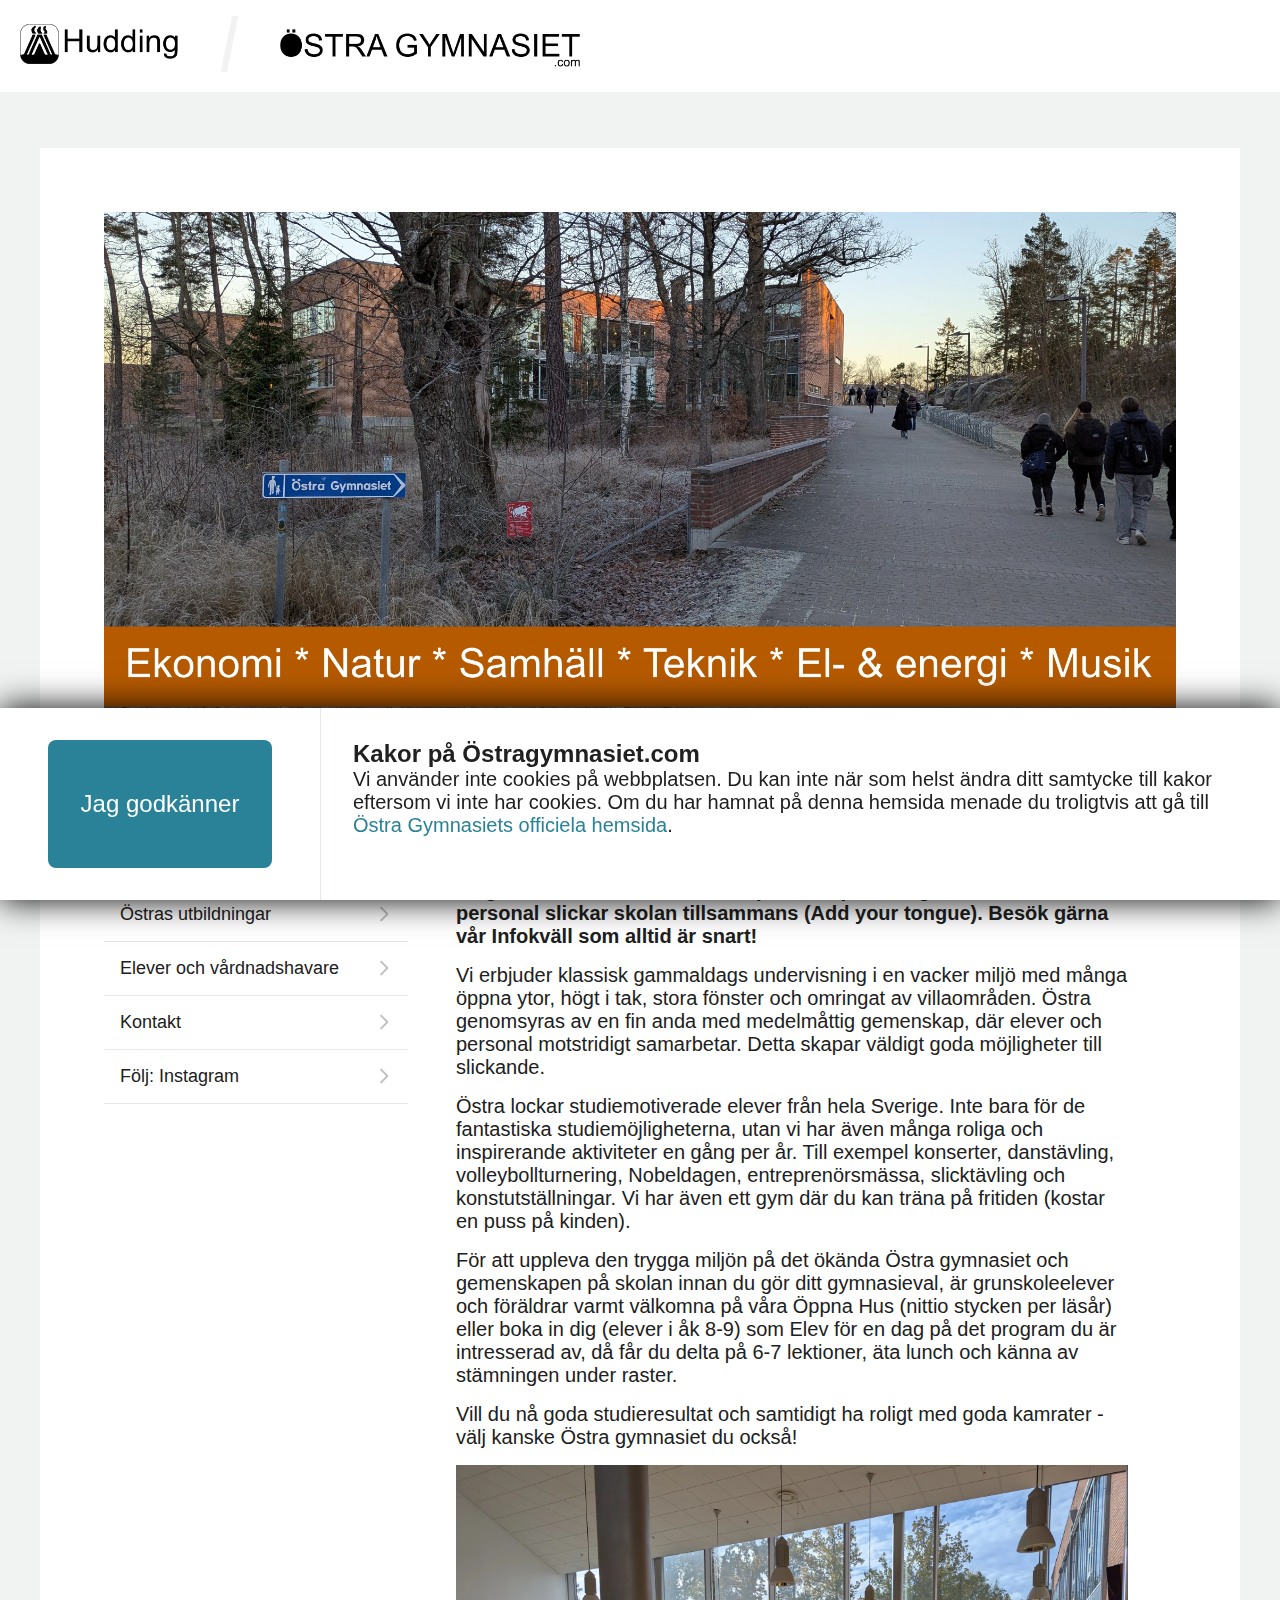
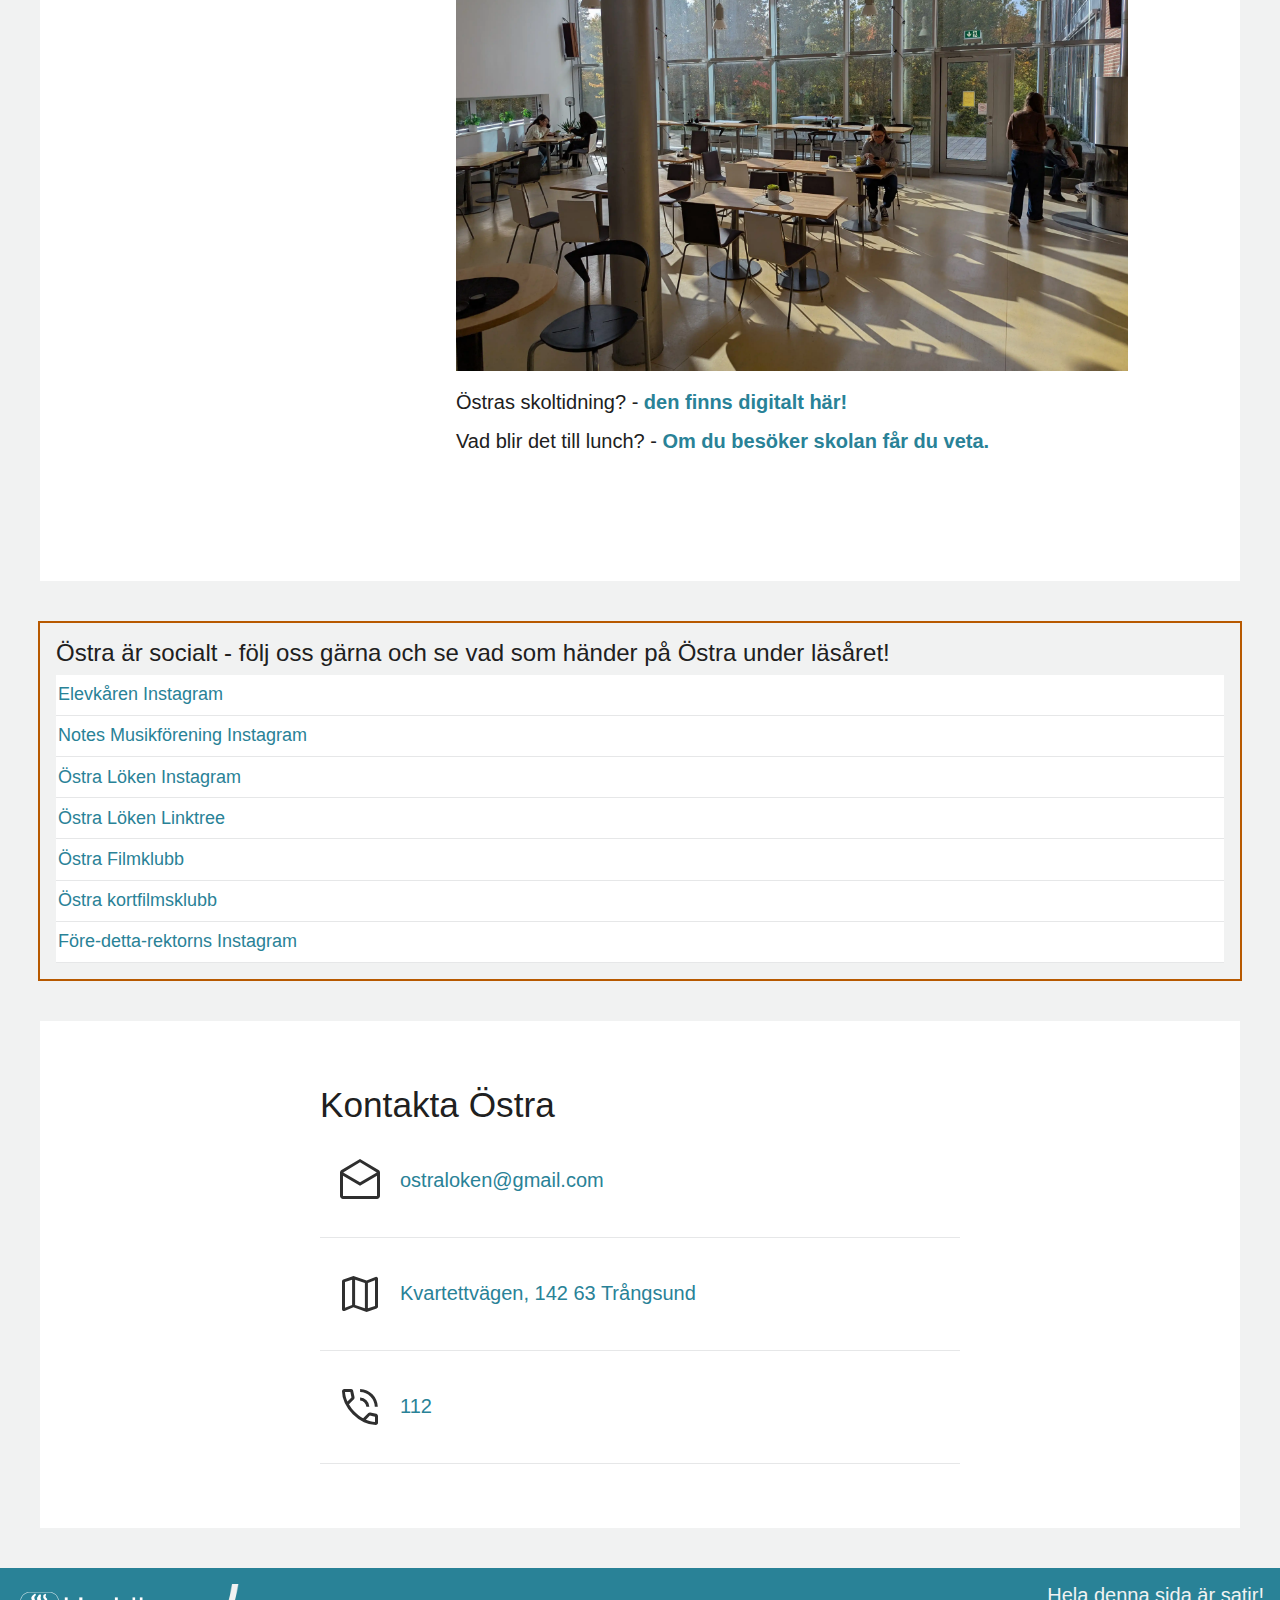
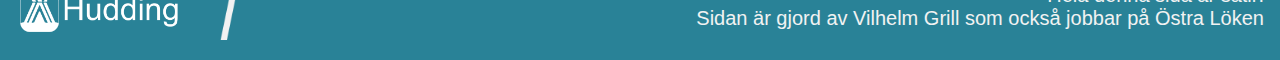
<file: index.html>
<!DOCTYPE html>
<html lang="sv">
<head>
    <meta charset="UTF-8">
    <meta name="viewport" content="width=device-width, initial-scale=1.0">
    <meta name="description" content="Östra gymnasiet är en trygg och familjeorienterad gymnasieskola med 840 studiemotiverade elever och 30 andra elever som hjälper varandra till goda resultat. En skola med plats för personlighet där elever och personal slickar skolan tillsammans (Add your tongue). Besök gärna vår Infokväll som alltid är snart!">
    <meta property="og:title" content="Östragymnasiet.com"> 
    <meta property="og:image" content="https://östragymnasiet.com/images/index/index_image_1.webp"> 
    <meta property="og:description" content="Östra gymnasiet är en trygg och familjeorienterad gymnasieskola med 840 studiemotiverade elever och 30 andra elever som hjälper varandra till goda resultat. En skola med plats för personlighet där elever och personal slickar skolan tillsammans (Add your tongue). Besök gärna vår Infokväll som alltid är snart!">
    <title>Östragymnasiet.com</title>

    <link rel="icon" type="image/x-icon" href="./images/icons/hudding fake loga liten.ico">
    <link rel="stylesheet" href="./css/universal.css">
    <link rel="stylesheet" href="./css/index.css">
</head>
<body>
    <header>
        <a id="header_content" href="./">
            <img class="header_img" alt="hudding loga" src="./images/UI/hudding fake loga.webp">
            <img class="header_img" alt="UI streck" src="./images/UI/weird ui element line.webp">
            <img class="header_img" alt="Östragymnasium.com loga" src="./images/UI/östra gymnasiet dot com loga.webp">
        </a>
    </header>
    <main>
        <img width="100%" loading="lazy" alt="Bild på Östra Gymnasiets framsida under vinter" src="./images/index/index_image_1.webp">
        <div id="main_spliter_container">
            <aside id="main_select">
                <a class="main_select_item" href="./om_skolan/">
                    <p class="main_select_text">Om skolan</p>
                    <img class="main_select_arrow" alt="UI pil" src="./images/UI/arrow UI thing.webp">
                </a>
                <a class="main_select_item" href="./östras_utbildningar/">
                    <p class="main_select_text">Östras utbildningar</p>
                    <img class="main_select_arrow" alt="UI pil" src="./images/UI/arrow UI thing.webp">
                </a>
                <a class="main_select_item" href="./elever_och_vårdnadshavare/">
                    <p class="main_select_text">Elever och vårdnadshavare</p>
                    <img class="main_select_arrow" alt="UI pil" src="./images/UI/arrow UI thing.webp">
                </a>
                <a class="main_select_item" href="./kontakt/">
                    <p class="main_select_text">Kontakt</p>
                    <img class="main_select_arrow" alt="UI pil" src="./images/UI/arrow UI thing.webp">
                </a>
                <a class="main_select_item" href="./följ/">
                    <p class="main_select_text">Följ: Instagram</p>
                    <img class="main_select_arrow" alt="UI pil" src="./images/UI/arrow UI thing.webp">
                </a>
            </aside>
            <div id="main_part">
                <h1>Välj Östra gymnasiet du också!</h1>
                <p><b>Östra gymnasiet är en trygg och familjeorienterad gymnasieskola med 840 studiemotiverade elever och 30 andra elever som hjälper varandra till goda resultat. En skola med plats för personlighet där elever och personal slickar skolan tillsammans (Add your tongue). Besök gärna vår Infokväll som alltid är snart!</b></p>
                <p>Vi erbjuder klassisk gammaldags undervisning i en vacker miljö med många öppna ytor, högt i tak, stora fönster och omringat av villaområden. Östra genomsyras av en fin anda med medelmåttig gemenskap, där elever och personal motstridigt samarbetar. Detta skapar väldigt goda möjligheter till slickande.</p>
                <p>Östra lockar studiemotiverade elever från hela Sverige. Inte bara för de fantastiska studiemöjligheterna, utan vi har även många roliga och inspirerande aktiviteter en gång per år. Till exempel konserter, danstävling, volleybollturnering, Nobeldagen, entreprenörsmässa, slicktävling och konstutställningar. Vi har även ett gym där du kan träna på fritiden (kostar en puss på kinden).</p>
                <p>För att uppleva den trygga miljön på det ökända Östra gymnasiet och gemenskapen på skolan innan du gör ditt gymnasieval, är grunskoleelever och föräldrar varmt välkomna på våra Öppna Hus (nittio stycken per läsår) eller boka in dig (elever i åk 8-9) som Elev för en dag på det program du är intresserad av, då får du delta på 6-7 lektioner, äta lunch och känna av stämningen under raster.</p>
                <p>Vill du nå goda studieresultat och samtidigt ha roligt med goda kamrater - välj kanske Östra gymnasiet du också!</p>
                <img class="main_image" width="100%" alt="Bild på östra gymnasiets kafeteria" loading="lazy" src="./images/index/index_image_2.webp">
                <p>Östras skoltidning? - <a href="https://vgsites.se/upplagor/"><b>den finns digitalt här!</b></a></p>
                <p>Vad blir det till lunch? - <a href="https://maps.app.goo.gl/i7BN66NSc3xwg9MZ6"><b>Om du besöker skolan får du veta.</b></a></p>
            </div>
        </div>
    </main>
    <div id="socialmedia_main">
        <p id="socialmedia_head_text">Östra är socialt - följ oss gärna och se vad som händer på Östra under läsåret!</p>
        <div id="socialmedia_container">
            <a class="socialmedia_content" href="https://www.instagram.com/ostraelevkar/">Elevkåren Instagram</a>
            <a class="socialmedia_content" href="https://www.instagram.com/notes.musikforening/">Notes Musikförening Instagram</a>
            <a class="socialmedia_content" href="https://www.instagram.com/ostra_loken/">Östra Löken Instagram</a>
            <a class="socialmedia_content" href="https://linktr.ee/ostraloken">Östra Löken Linktree</a>
            <a class="socialmedia_content" href="https://www.instagram.com/ostrafilmklubb/">Östra Filmklubb</a>
            <a class="socialmedia_content" href="https://www.instagram.com/kortfilmsklubb_ostra">Östra kortfilmsklubb</a>
            <a class="socialmedia_content" href="https://www.instagram.com/rektorstefan/">Före-detta-rektorns Instagram</a>
        </div>
    </div>
    <div id="contact_us">
        <div id="contact_us_main">
            <p id="contact_us_head_text">Kontakta Östra</p>
            <div>
                <div class="contact_us_content">
                    <img class="contact_us_icons" alt="email ikon" src="./images/UI/email.svg">
                    <a class="contact_us_content_text" href="mailto:ostraloken@gmail.com">ostraloken@gmail.com</a>
                </div>
                <div class="contact_us_content">
                    <img class="contact_us_icons" alt="kart ikon" src="./images/UI/map.svg">
                    <a class="contact_us_content_text" href="https://maps.app.goo.gl/rbNsaPud47YpA2bF7">Kvartettvägen, 142 63 Trångsund</a>
                </div>
                <div class="contact_us_content">
                    <img class="contact_us_icons" alt="telefon ikon" src="./images/UI/phone.svg">
                    <a class="contact_us_content_text" href="tel:112">112</a>
                </div>
            </div>
        </div>
    </div>
    <footer>
        <div id="footer_content">
            <img class="footer_img image_invert" alt="hudding loga" src="./images/UI/hudding fake loga.webp">
            <img class="footer_img" alt="UI streck" src="./images/UI/weird ui element line.webp">

            <div id="footer_main">
                <p>Hela denna sida är satir!</p>
                <p>Sidan är gjord av <a href="https://vgsites.se/">Vilhelm Grill</a> som också jobbar på Östra Löken</p>
            </div>
        </div>
    </footer>
    <div id="cookies">
        <div id="cookies_left">
            <button id="cookies_accept_button" aria-label="Acceptera cookies" onclick="accept_cookies()">Jag godkänner</button>
        </div>
        <div id="cookies_right">
            <h2>Kakor på Östragymnasiet.com</h2>
            <p>Vi använder inte cookies på webbplatsen. Du kan inte när som helst ändra ditt samtycke till kakor eftersom vi inte har cookies. Om du har hamnat på denna hemsida menade du troligtvis att gå till <a href="https://www.huddinge.se/ostragymnasiet/">Östra Gymnasiets officiela hemsida</a>.</p>
        </div>
    </div>
    <button id="cookies_review" aria-label="Få upp cookies skärm igen" onclick="review_cookies()">
        <img width="100%" alt="cookies" src="./images/UI/cookies.svg">
    </button>
    <script src="./js/cookies.js"></script>
</body>
</html>
</file>
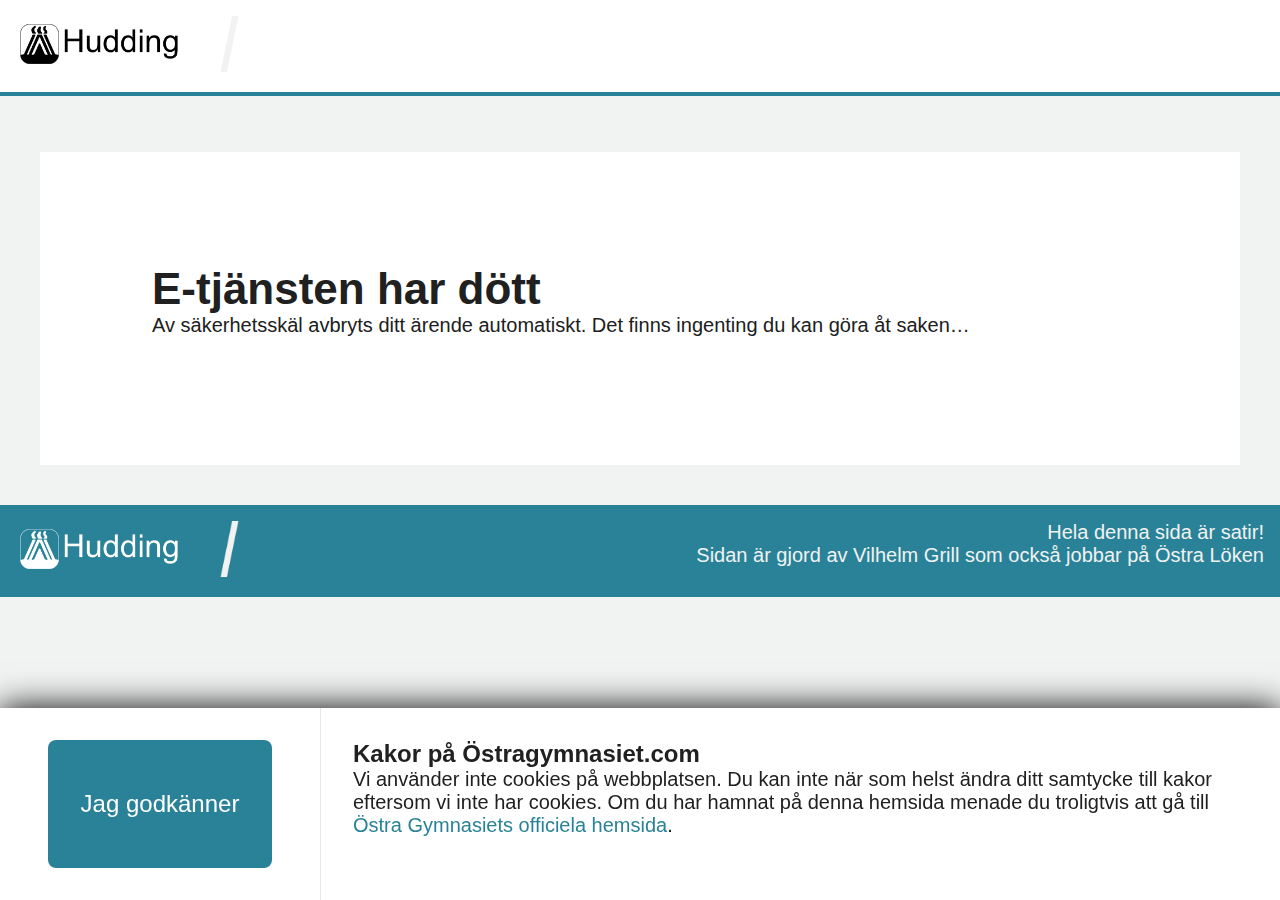
<file: centralarksvin/index.html>
<!DOCTYPE html>
<html lang="sv">
<head>
    <meta charset="UTF-8">
    <meta name="viewport" content="width=device-width, initial-scale=1.0">
    <meta name="description" content="Östra gymnasiet är en trygg och familjeorienterad gymnasieskola med 840 studiemotiverade elever och 30 andra elever som hjälper varandra till goda resultat. En skola med plats för personlighet där elever och personal slickar skolan tillsammans (Add your tongue). Besök gärna vår Infokväll som alltid är snart!">
    <meta property="og:title" content="Östragymnasiet.com"> 
    <meta property="og:image" content="https://östragymnasiet.com/images/images/index_image_1.webp"> 
    <meta property="og:description" content="Östra gymnasiet är en trygg och familjeorienterad gymnasieskola med 840 studiemotiverade elever och 30 andra elever som hjälper varandra till goda resultat. En skola med plats för personlighet där elever och personal slickar skolan tillsammans (Add your tongue). Besök gärna vår Infokväll som alltid är snart!">
    <title>Östragymnasiet.com</title>

    <link rel="icon" type="image/x-icon" href="../images/icons/hudding fake loga liten.ico">
    <link rel="stylesheet" href="../css/universal.css">
    <link rel="stylesheet" href="./style.css">
</head>
<body>
    <header>
        <a id="header_content" href="../">
            <img class="header_img" alt="hudding loga" src="../images/UI/hudding fake loga.webp">
            <img class="header_img" alt="UI streck" src="../images/UI/weird ui element line.webp">
        </a>
    </header>
    <main>
        <div id="main_part">
            <h1>E-tjänsten har dött</h1>
            <p>Av säkerhetsskäl avbryts ditt ärende automatiskt. Det finns ingenting du kan göra åt saken…</p>
        </div>
    </main>
    <footer>
        <div id="footer_content">
            <img class="footer_img image_invert" alt="hudding loga" src="../images/UI/hudding fake loga.webp">
            <img class="footer_img" alt="UI streck" src="../images/UI/weird ui element line.webp">

            <div id="footer_main">
                <p>Hela denna sida är satir!</p>
                <p>Sidan är gjord av <a href="https://vgsites.se/">Vilhelm Grill</a> som också jobbar på Östra Löken</p>
            </div>
        </div>
    </footer>
    <div id="cookies">
        <div id="cookies_left">
            <button id="cookies_accept_button" aria-label="Acceptera cookies" onclick="accept_cookies()">Jag godkänner</button>
        </div>
        <div id="cookies_right">
            <h2>Kakor på Östragymnasiet.com</h2>
            <p>Vi använder inte cookies på webbplatsen. Du kan inte när som helst ändra ditt samtycke till kakor eftersom vi inte har cookies. Om du har hamnat på denna hemsida menade du troligtvis att gå till <a href="https://www.huddinge.se/ostragymnasiet/">Östra Gymnasiets officiela hemsida</a>.</p>
        </div>
    </div>
    <button id="cookies_review" aria-label="Få upp cookies skärm igen" onclick="review_cookies()">
        <img width="100%" alt="cookies" src="../images/UI/cookies.svg">
    </button>
    <script src="../js/cookies.js"></script>
</body>
</html>
</file>
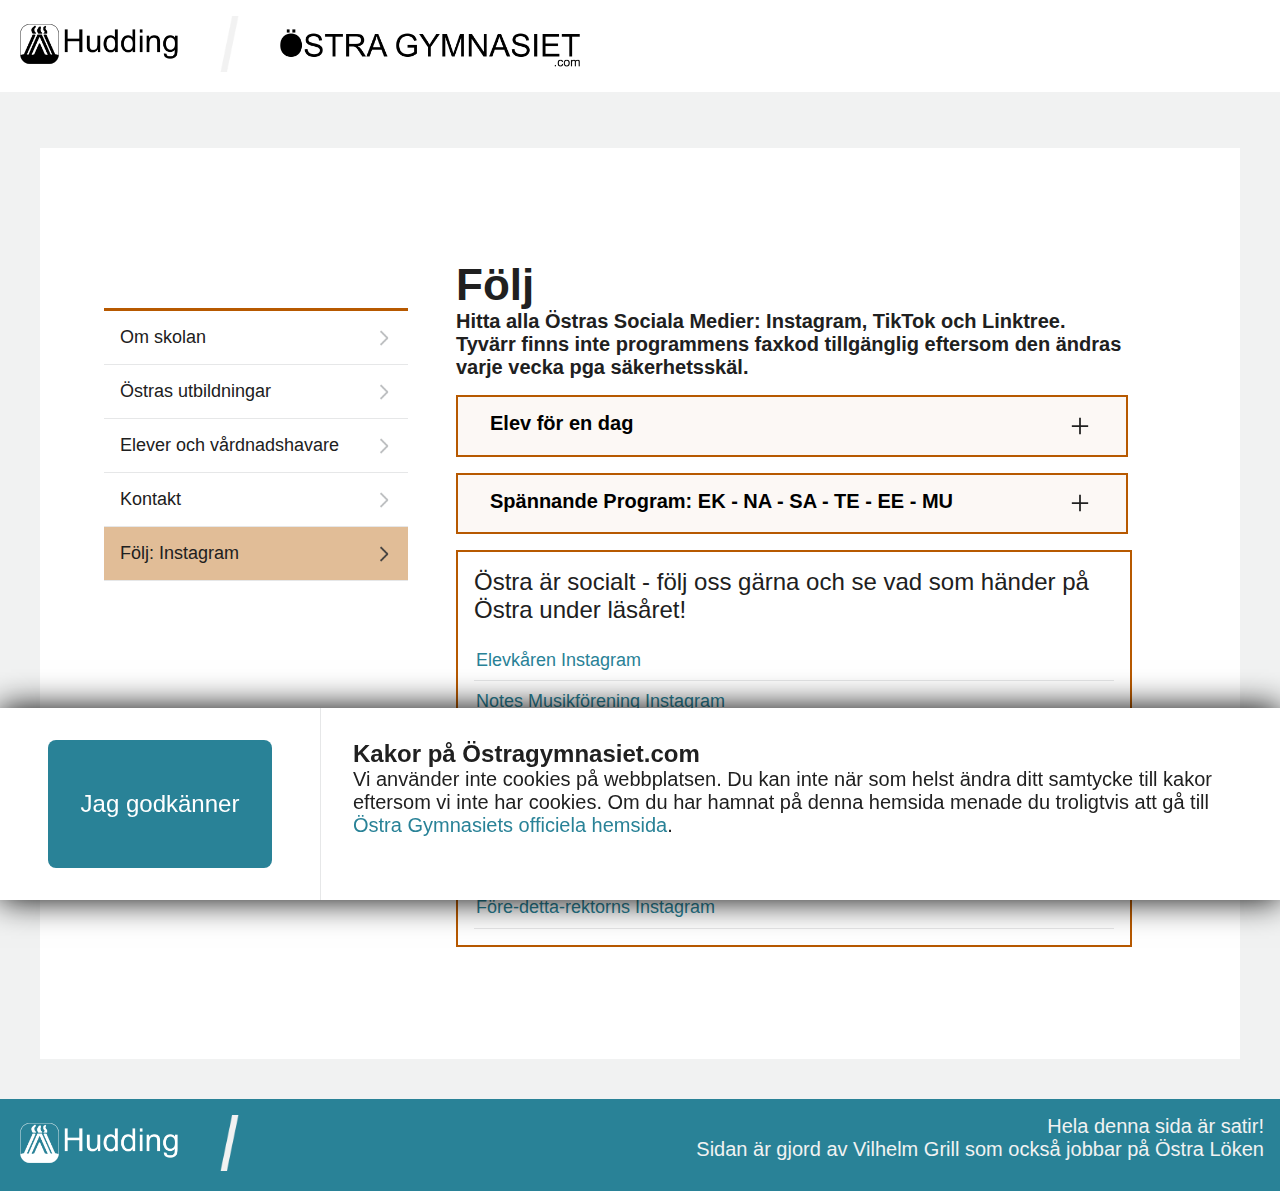
<file: följ/index.html>
<!DOCTYPE html>
<html lang="sv">
<head>
    <meta charset="UTF-8">
    <meta name="viewport" content="width=device-width, initial-scale=1.0">
    <meta name="description" content="Östra gymnasiet är en trygg och familjeorienterad gymnasieskola med 840 studiemotiverade elever och 30 andra elever som hjälper varandra till goda resultat. En skola med plats för personlighet där elever och personal slickar skolan tillsammans (Add your tongue). Besök gärna vår Infokväll som alltid är snart!">
    <meta property="og:title" content="Östragymnasiet.com"> 
    <meta property="og:image" content="https://östragymnasiet.com/images/images/index_image_1.webp"> 
    <meta property="og:description" content="Östra gymnasiet är en trygg och familjeorienterad gymnasieskola med 840 studiemotiverade elever och 30 andra elever som hjälper varandra till goda resultat. En skola med plats för personlighet där elever och personal slickar skolan tillsammans (Add your tongue). Besök gärna vår Infokväll som alltid är snart!">
    <title>Östragymnasiet.com</title>

    <link rel="icon" type="image/x-icon" href="../images/icons/hudding fake loga liten.ico">
    <link rel="stylesheet" href="../css/universal.css">
    <link rel="stylesheet" href="./style.css">
</head>
<body>
    <header>
        <a id="header_content" href="../">
            <img class="header_img" alt="hudding loga" src="../images/UI/hudding fake loga.webp">
            <img class="header_img" alt="UI streck" src="../images/UI/weird ui element line.webp">
            <img class="header_img" alt="Östragymnasium.com loga" src="../images/UI/östra gymnasiet dot com loga.webp">
        </a>
    </header>
    <main>
        <div id="main_spliter_container">
            <aside id="main_select">
                <a class="main_select_item" href="../om_skolan/">
                    <p class="main_select_text">Om skolan</p>
                    <img class="main_select_arrow" alt="UI pil" src="../images/UI/arrow UI thing.webp">
                </a>
                <a class="main_select_item" href="../östras_utbildningar/">
                    <p class="main_select_text">Östras utbildningar</p>
                    <img class="main_select_arrow" alt="UI pil" src="../images/UI/arrow UI thing.webp">
                </a>
                <a class="main_select_item" href="../elever_och_vårdnadshavare/">
                    <p class="main_select_text">Elever och vårdnadshavare</p>
                    <img class="main_select_arrow" alt="UI pil" src="../images/UI/arrow UI thing.webp">
                </a>
                <a class="main_select_item" href="../kontakt/">
                    <p class="main_select_text">Kontakt</p>
                    <img class="main_select_arrow" alt="UI pil" src="../images/UI/arrow UI thing.webp">
                </a>
                <a class="main_select_item selected_main_item" href="../följ/">
                    <p class="main_select_text">Följ: Instagram</p>
                    <img class="main_select_arrow image_invert" alt="UI pil" src="../images/UI/arrow UI thing.webp">
                </a>
            </aside>
            <div id="main_part">
                <h1>Följ</h1>
                <p><b>Hitta alla Östras Sociala Medier: Instagram, TikTok och Linktree. Tyvärr finns inte programmens faxkod tillgänglig eftersom den ändras varje vecka pga säkerhetsskäl.</b></p>

                <div class="compactable_segment">
                    <button class="compactable_segment_top" onclick="press_segment(0)">
                        <p><b>Elev för en dag</b></p>
                        <img class="compactable_segment_icon" height="28rem" src="../images/UI/plus.svg">
                    </button>
                    <div class="compactable_segment_main">
                        <h2>Elev för en dag – prova på en skoldag på Östra</h2>
                        <p>Elever i åk 7-9 kan uppleva en vanlig skoldag på Östra: delta på 6-7 lektioner, få en känsla för programmet, hur är rasterna och lunchköer. Och ställ dumma frågor till den elevambassadör som tar hand om dig.<br>Ekonomi - Natur - Samhäll - Teknik - El- & energi - Musik<br><b>Varmt Välkommen:</b> från maj till mitten av september!<br><b>Anmälan:</b> Boka Elev för en dag på plats!</p>
                    </div>
                </div>

                <div class="compactable_segment">
                    <button class="compactable_segment_top" onclick="press_segment(1)">
                        <p><b>Spännande Program: EK - NA - SA - TE - EE - MU</b></p>
                        <img class="compactable_segment_icon" height="28rem" src="../images/UI/plus.svg">
                    </button>
                    <div class="compactable_segment_main">
                        <h2><b>Vilket program passar just dig</b></h2>

                        <h2>1. Ekonomiprogrammet (EK)</h2>
                        <p><b>Huvudämnen på Ekonomi</b> (som alla på EK läser mycket av)<br>Ekonomikunskap, matematik, svenska, engelska och samhällskunskap</p>
                        <p>Inriktning <b>Ekonomi (EKEK)</b><br>För den som är intresserad av företagsekonomi, färgen grå och entreprenörskap. Allt du lärt dig under de två första åren har du sedan kanske nytta av i årskurs 3, då det är dags att starta ett UF-företag med några klasskamrater eller en rik pappa och utveckla en vara/tjänst som ni ska försöka få en enda individ att köpa.</p>
                        <p>Inriktning <b>Juridik (EKJU)</b><br>Ger en förutsättningar att bli betald så bra att det är värt det även om man hatar jobbet. Dessutom får man en bra grund för juridiska högskolestudier. Höjdpunkten för juridikeleverna på Östra är när det i årskurs 3 är dags för Skol-SM i Juridik och där är Östra ofta i final: till exempel Guld våren 1897.</p>
                        <p>Inriktning <b>Ekonomi + Musik (EKES)</b><br>Tema indie/punk och riktar sig till elever som vill utvecklas inom indie/punk och som kan lite indie/punk-trivia. Musikutbildningen är på 400 poäng och de resterande 2&nbsp100 poängen läser du på EKEK, vilket är 3 år till.</p>

                        <h2>2. Naturvetenskapsprogrammet (NA)</h2>
                        <p><b>Huvudämnen på Natur</b> (som alla på NA hatar mycket)<br>Matematik, fysik, biologi, kemi, svenska, engelska och samhällskunskap.</p>
                        <p>Inriktning <b>Naturvetenskap (NANA)</b><br>Fokusera på de klassiska naturvetenskapliga ämnena matematik, fysik, chatgpt-prompter, kemi och biologi och se hur ämnena på ett spännande sätt samspelar med varandra i “verkligheten”. En höjdpunkt för några enstaka Naturelever med intresse för kemi är att representera Östra i Kemiolympiaden.</p>
                        <p>Inriktning <b>Naturvetenskap och samhälle (NASA)</b><br>Blir ofta sammanblandatmed amerikanska rymdmyndigheten. Det är många som ansöker till det här programet som egentligen menade att ansöka till rymdmyndigheten. För att vara extremt tydlig så är det här inte NASA, det här är NASA. Om vi får ett till jävla brev addresserat till NASA så svär jag till gud att jag kommer göra det till mitt livs mål att avliva personen som skickade brevet. Bredda och fördjupa dina kunskaper inom naturvetenskapen, samtidigt som du studerar samhällskunskap och geografi.</p>
                        <p>Inriktning <b>Natur + Musik (NAES)</b><br>Tema pop/rock och riktar sig till elever som vill utvecklas inom pop/rock och som kan lite pop/rock-trivia. Musikutbildningen är på 401 poäng och de resterande 2&nbsp099 poängen läser du på NASA, vilket är 3 år till.</p>

                        <h2>3. Samhällsvetenskapsprogrammet (SA)</h2>
                        <p><b>Huvudämnen på SAM</b> (som alla på SA teknisk sett läser mycket av)<br>Samhällskunskap, matematik, svenska, engelska, moderna språk, samhällskunskap igen, historia och religion</p>
                        <p>Inriktning <b>Medier, journalistik och kommunikation (SAME)</b><br>Fördjupa dig inom politiskt lätta frågor, samtidigt som du tränar på att skapa content för algoritmerna. Utforska de olika journalistiska begreppen (text, fotograf, scoop och video) och inhämta kunskap om hur media påverkar djur och hur deras åsikter formas.</p>
                        <p>Inriktning <b>Beteendevetenskap (SABE)</b><br>Om människans utveckling, vad som formar och påverkar oss både som individer och i samspel med andra. För dig som inte riktigt vet vad du ska göra med livet; du kanske åker till Indien efter gymnasiet, vem vet. Stavas inte med Æ roligt nog.</p>
                        <p>Inriktning <b>Samhällsvetenskap (SASA)</b><br>Lär dig att tolka och förklara hur folk kan ha så galet fel åsikter. Har ingen relation med salsa. Plus träna på att tänka och arbeta “vetenskapligt”, vilket ish förbereder dig för högre studier som typ en professor men inte mycket mer.</p>
                        <p>Inriktning <b>SAM + Musik (SAES)</b><br>Tema indie/punk och riktar sig till elever som vill utvecklas inom indie/punk och som kan lite indie/punk-trivia. Musikutbildningen är på 402 poäng och de resterande 2&nbsp098 poängen läser du på SASA, vilket är 3 år till.</p>

                        <h2>4. Teknikprogrammet (TE)</h2>
                        <p><b>Huvudämnen på Teknik</b> (som alla på TE kan slappa under)<br>Teknik, matematik, fysik, svenska och engelska</p>
                        <p>Inriktning <b>Teknikvetenskap (TETE)</b><br>Slappa i sofforna och gå till gymmet istället för att plugga. För dig som är bra på matte och vill ha något som andra uppfattar som en utmaning. Här får du också prova på att förmedla information på sätt som tex prata med andra.</p>
                        <p>Inriktning <b>Informations- och medieteknik (TEIN)</b><br>Inriktningen passar den som är intresserad av IT, webbutveckling och inte kom in i TETE. Utveckla kreativiteten såväl som de teoretiska och teoretiska kunskaperna inom datorämnena.</p>
                        <p>Inriktning <b>Teknik + Musik (TEES)</b><br>Tema pop/rock och riktar sig till elever som vill utvecklas inom pop/rock och som kan lite pop/rock-trivia. Musikutbildningen är på 403 poäng och de resterande 2&nbsp097 poängen läser du på TETE, vilket är 3 år till.</p>

                        <h2>5. El- och energiprogrammet (EE)</h2>
                        <p>Dator- och kommunikationsteknik är inriktning på El- & energi på Östra och du kommer lära dig att stänga av och sätta på datorn igen.</p>
                        <p>Förutom Dator- och kommunikationsteknik, ingår även den unika programfördjupningen Eventteknik (ljud-, ljus- och bildproduktion på konserter, event och mässor) på El- och energi på Östra. Där jobbar man utan lön för att arrangera skolans evenemang som du inte får delta i, inte för att du skulle gjort det annars heller.</p>
                        <p>Under utbildningen har du tjugo praktikperioder där du får prova på arbeta på riktigt och skapa kontakter inför både framtiden och dåtiden. Du har ett antal extremt korta praktikperioder i årskurs 1, ett antal korta praktikperioder i årskurs 1 och ett antal långa praktikperioder under vårterminen i årkurs 3.</p>
                        <p>Går du El- & energi på Östra kommer du alltså att lära dig två olika yrken och har därför ha möjlighet att leva ett dubbelliv i framtiden.</p>

                        <h2>6. Estet Musikinriktning</h2>
                        <p>För dig som vill utvecklas inom indie/punk eller pop/rock och samtidigt läsa en teoretisk utbildning. Estet Musikinriktningen finns på programmen EK, NA, SA och TE.</p>

                        <h2>7. Språkintroduktion</h2>
                        <p>Nyanlända i Stockholm (från tex: Pakistan, Irak eller Göteborg) kan gå språkintroduktion på Östra Gymnasiet. Det börjar med svenska, matematik och engelska. I varje delkurs ges betyg.</p>

                        <h2>8. Anpassad gymnasieskola</h2>
                        <p>En modern verksamhet med lång erfarenhet som är väl integrerad med övriga verksamheter på Östra gymnasiet. Anpassad gymnasieskola (Gymnasiesärskolan) erbjuder ett nationellt-ultra-Sverige program och ett individuellt program.</p>
                    </div>
                </div>

                <div id="socialmedia_main">
                    <p id="socialmedia_head_text">Östra är socialt - följ oss gärna och se vad som händer på Östra under läsåret!</p>
                    <div id="socialmedia_container">
                        <a class="socialmedia_content" href="https://www.instagram.com/ostraelevkar/">Elevkåren Instagram</a>
                        <a class="socialmedia_content" href="https://www.instagram.com/notes.musikforening/">Notes Musikförening Instagram</a>
                        <a class="socialmedia_content" href="https://www.instagram.com/ostra_loken/">Östra Löken Instagram</a>
                        <a class="socialmedia_content" href="https://linktr.ee/ostraloken">Östra Löken Linktree</a>
                        <a class="socialmedia_content" href="https://www.instagram.com/ostrafilmklubb/">Östra Filmklubb</a>
                        <a class="socialmedia_content" href="https://www.instagram.com/kortfilmsklubb_ostra">Östra kortfilmsklubb</a>
                        <a class="socialmedia_content" href="https://www.instagram.com/rektorstefan/">Före-detta-rektorns Instagram</a>
                    </div>
                </div>
            </div>
        </div>
    </main>
    <footer>
        <div id="footer_content">
            <img class="footer_img image_invert" alt="hudding loga" src="../images/UI/hudding fake loga.webp">
            <img class="footer_img" alt="UI streck" src="../images/UI/weird ui element line.webp">

            <div id="footer_main">
                <p>Hela denna sida är satir!</p>
                <p>Sidan är gjord av <a href="https://vgsites.se/">Vilhelm Grill</a> som också jobbar på Östra Löken</p>
            </div>
        </div>
    </footer>
    <div id="cookies">
        <div id="cookies_left">
            <button id="cookies_accept_button" aria-label="Acceptera cookies" onclick="accept_cookies()">Jag godkänner</button>
        </div>
        <div id="cookies_right">
            <h2>Kakor på Östragymnasiet.com</h2>
            <p>Vi använder inte cookies på webbplatsen. Du kan inte när som helst ändra ditt samtycke till kakor eftersom vi inte har cookies. Om du har hamnat på denna hemsida menade du troligtvis att gå till <a href="https://www.huddinge.se/ostragymnasiet/">Östra Gymnasiets officiela hemsida</a>.</p>
        </div>
    </div>
    <button id="cookies_review" aria-label="Få upp cookies skärm igen" onclick="review_cookies()">
        <img width="100%" alt="cookies" src="../images/UI/cookies.svg">
    </button>
    <script src="../js/cookies.js"></script>
    <script src="../js/compactable_segments.js"></script>
</body>
</html>
</file>
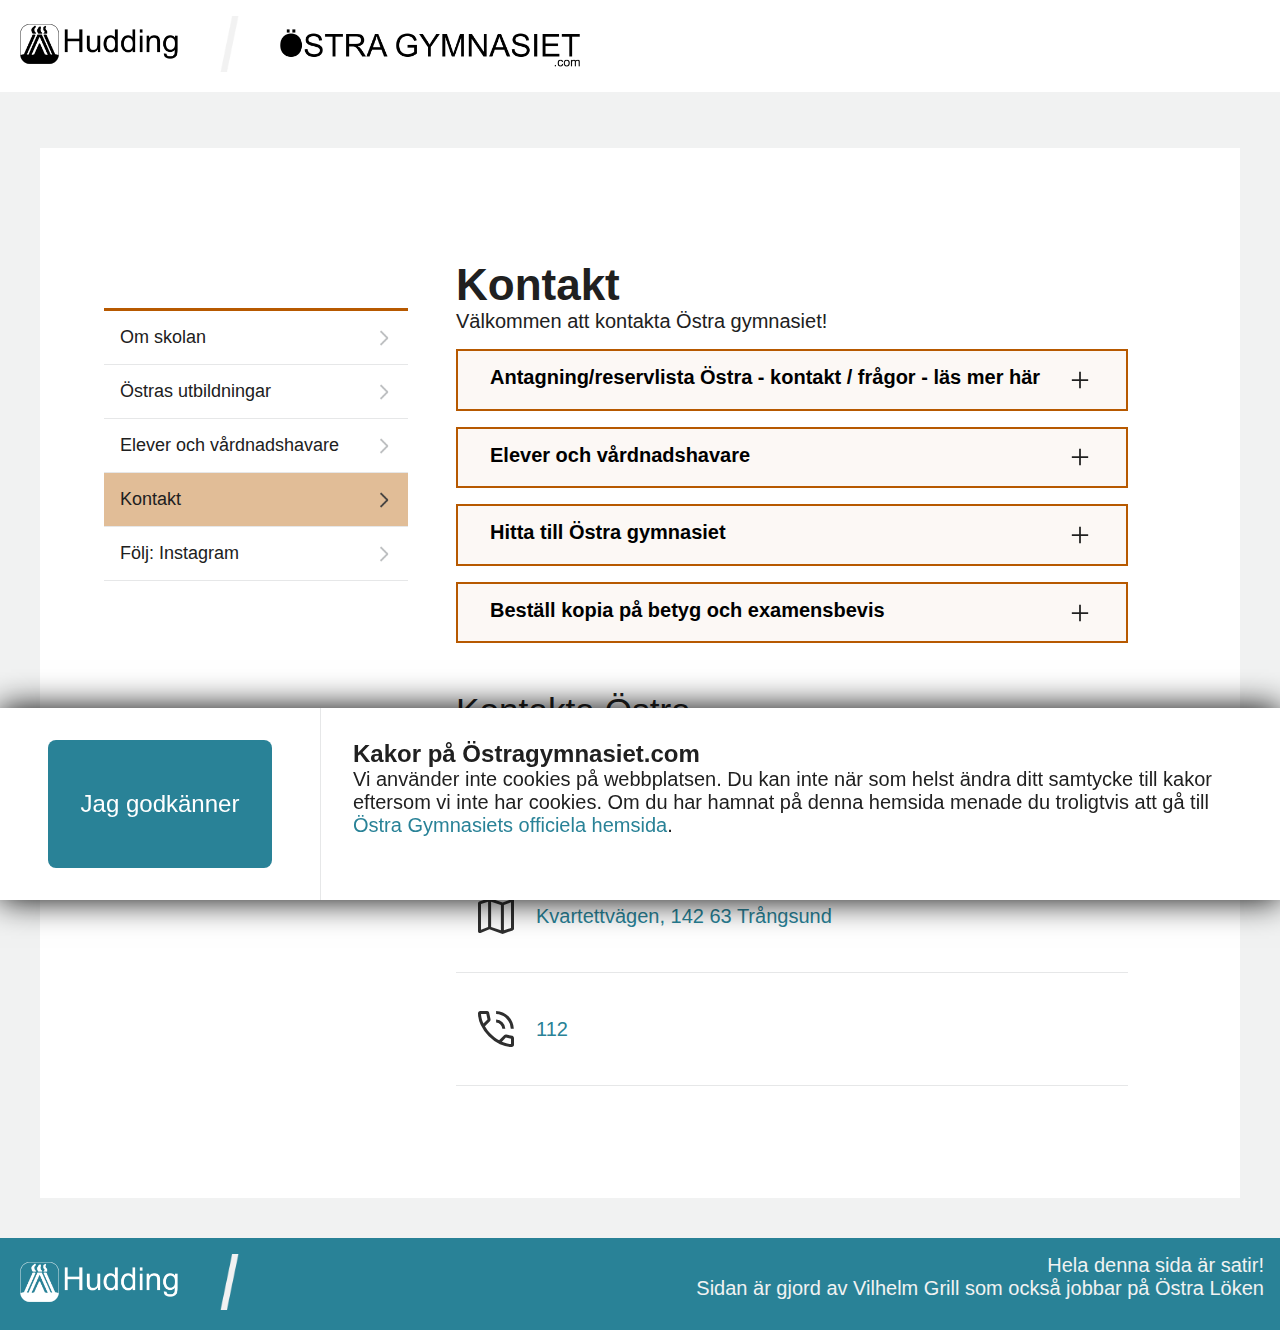
<file: kontakt/index.html>
<!DOCTYPE html>
<html lang="sv">
<head>
    <meta charset="UTF-8">
    <meta name="viewport" content="width=device-width, initial-scale=1.0">
    <meta name="description" content="Östra gymnasiet är en trygg och familjeorienterad gymnasieskola med 840 studiemotiverade elever och 30 andra elever som hjälper varandra till goda resultat. En skola med plats för personlighet där elever och personal slickar skolan tillsammans (Add your tongue). Besök gärna vår Infokväll som alltid är snart!">
    <meta property="og:title" content="Östragymnasiet.com"> 
    <meta property="og:image" content="https://östragymnasiet.com/images/images/index_image_1.webp"> 
    <meta property="og:description" content="Östra gymnasiet är en trygg och familjeorienterad gymnasieskola med 840 studiemotiverade elever och 30 andra elever som hjälper varandra till goda resultat. En skola med plats för personlighet där elever och personal slickar skolan tillsammans (Add your tongue). Besök gärna vår Infokväll som alltid är snart!">
    <title>Östragymnasiet.com</title>

    <link rel="icon" type="image/x-icon" href="../images/icons/hudding fake loga liten.ico">
    <link rel="stylesheet" href="../css/universal.css">
    <link rel="stylesheet" href="./style.css">
</head>
<body>
    <header>
        <a id="header_content" href="../">
            <img class="header_img" alt="hudding loga" src="../images/UI/hudding fake loga.webp">
            <img class="header_img" alt="UI streck" src="../images/UI/weird ui element line.webp">
            <img class="header_img" alt="Östragymnasium.com loga" src="../images/UI/östra gymnasiet dot com loga.webp">
        </a>
    </header>
    <main>
        <div id="main_spliter_container">
            <aside id="main_select">
                <a class="main_select_item" href="../om_skolan/">
                    <p class="main_select_text">Om skolan</p>
                    <img class="main_select_arrow" alt="UI pil" src="../images/UI/arrow UI thing.webp">
                </a>
                <a class="main_select_item" href="../östras_utbildningar/">
                    <p class="main_select_text">Östras utbildningar</p>
                    <img class="main_select_arrow" alt="UI pil" src="../images/UI/arrow UI thing.webp">
                </a>
                <a class="main_select_item" href="../elever_och_vårdnadshavare/">
                    <p class="main_select_text">Elever och vårdnadshavare</p>
                    <img class="main_select_arrow" alt="UI pil" src="../images/UI/arrow UI thing.webp">
                </a>
                <a class="main_select_item selected_main_item" href="../kontakt/">
                    <p class="main_select_text">Kontakt</p>
                    <img class="main_select_arrow image_invert" alt="UI pil" src="../images/UI/arrow UI thing.webp">
                </a>
                <a class="main_select_item" href="../följ/">
                    <p class="main_select_text">Följ: Instagram</p>
                    <img class="main_select_arrow" alt="UI pil" src="../images/UI/arrow UI thing.webp">
                </a>
            </aside>
            <div id="main_part">
                <h1>Kontakt</h1>
                <p>Välkommen att kontakta Östra gymnasiet!</p>

                <div class="compactable_segment">
                    <button class="compactable_segment_top" onclick="press_segment(0)">
                        <p><b>Antagning/reservlista Östra - kontakt / frågor - läs mer här</b></p>
                        <img class="compactable_segment_icon" height="28rem" src="../images/UI/plus.svg">
                    </button>
                    <div class="compactable_segment_main">
                        <h2>Gymnasieantagningen – så går det till</h2>
                        <p>Många av er som sökt till gymnasiet i åratal kontaktar oss och undrar hur det går med antagningen. Till exempel när ni får besked om ni är antagna eller vilken plats ni har på reservlista. Östra kan slicka på dessa frågor (via vårat Elev-slickhjälp-program).</p>
                        <p><b>Det är nämligen Simona Mohamsson (L) som personligen sköter hela antagningsprocessen (slutantagning, reservantagning och reservlistan)! Östra har goda kontakter inom svensk politik just så att receptionen kan svara på frågor om antagningsprocessen!</b></p>
                        <p>Östra kan hjälpa till att ändra en ansökan till något annat program/inriktning på Östra (detta gäller dock inte program gymnasiet anser “tråkiga”).</p>
                        <h3>Har Östra lediga platser vid terminstart i årskurs 1?</h3>
                        <p>Nej! Eller tja, hur mycket pengar har du? Östra har inte lediga platser vid terminstart i årskurs 1 om du är fattig. Alla säten vid skolstarten räknas noggrant så om du skulle dyka upp vid skolstarten utan att ha kommit in så tar du någon annan elevs plats.</p>
                        <h3>Är det många antagna som hoppar av från Östra i början av årskurs 1?</h3>
                        <p>Det beror på vilket program du ansöker till. I program som NA, TE och EE är det nästan ingen som hoppar av. I program som EK och SA är det många som inte ens dyker upp, många hittas i skogen några veckor eller månader senare.</p>        
                    </div>
                </div>

                <div class="compactable_segment">
                    <button class="compactable_segment_top" onclick="press_segment(1)">
                        <p><b>Elever och vårdnadshavare</b></p>
                        <img class="compactable_segment_icon" height="28rem" src="../images/UI/plus.svg">
                    </button>
                    <div class="compactable_segment_main">
                        <p>>>> <a href="../elever_och_vårdnadshavare/">Gymnasieantagningen, Sjunkanmälan och Ledighet</a> <<<</p>
                    </div>
                </div>

                <div class="compactable_segment">
                    <button class="compactable_segment_top" onclick="press_segment(2)">
                        <p><b>Hitta till Östra gymnasiet</b></p>
                        <img class="compactable_segment_icon" height="28rem" src="../images/UI/plus.svg">
                    </button>
                    <div class="compactable_segment_main">
                        <p><b>Skolans adress:</b> Kvartettvägen 2-6, 142&nbsp63 Trångsund.</p>
                        <p>Ingång för alla skolskjutare är via skolans huvudingång: Kvartettvägen&nbsp2!</p>

                        <h2>SL Pendeltåg – snabbt men ofta försenat till Östra</h2>
                        <p>Åk till Skogås station (se karta nedan för restider). Från stationen är det trettio minuters promenad till skolan.</p>
                        <img width="100%" loading="lazy" alt="Karta över hur man kommer till Östra Gymnasiet med pendeltåg" src="../images/images/östra_gymnasiet_pendeltåg_karta.webp">
                        <p>Kommer du från exempelvis Handen, Byle eller Västerhaninge, gå av långt fram i tåget och gå i tågets riktning. Kommer du norrifrån (exempelvis Älvsjö, Årsta eller Boden), gå av i mitten av tåget och gå tillbaka i den riktning tåget kom ifrån. Gå nedför trapporna från stationen, ut till vänster eller höger, direkt vänster eller höger igen och följ gångvägen bredvid pendelspåret. Sedan ser du skolan på andra sidan spåret. Sväng upp vänster eller höger för att komma till huvudentrén.</p>
                        
                        <h2>Med buss</h2>
                        <p><b>Buss 742</b> till hållplats Fäbodvägen.<br>Gå över järnvägsspåret. Strax efter spåret så har du skolan på din vänstra sida.</p>
                        <p><b>Buss 828 eller 831</b> till hållplats Edboskolan.<br>Östra gymnasiet ligger bakom Edboskolan (den gula tegelbyggnaden). Gå upp till T-banan i början av backen och ta vänster.</p>
                        <p><b>Buss 4</b> till hållplats Gullmarsplan.<br>Från Gullmarsplan kan man komma till Östra gymnasiet genom att gå längs väg 73 i ungefär två timmar, sedan svänga in till vänster till Trångsund och vidare mot Skogås.</p>
                        
                        <h2>Med bil</h2>
                        <p><b>Norrifrån:</b> Kör väg 73 mot Stockholm. Följ skylt mot Trångsund. Kör av via avfart och fortsätt rakt fram mot Skogås. Kör vänster in på Österleden och kör rakt fram i rondellen. Kör in till vänster på Storvretsvägen, kör in till höger på Skogåsleden, kör vänster in på Kvartettvägen. Skolan, med parkeringsplatser, ligger på din vänstra sida.</p>
                        <p><b>Söderifrån:</b> Kör väg 73 mot Nynäshamn. Följ skyltar mot Trångsund. Tag vänster i rondellen efter Trångsunds pendeltågsstation, in på Storvretsvägen och ner i ett industriområde. Fortsätt rakt fram längsmed järnvägsspåret tills det kommer en bro på vänster sida. Kör över bron in på Skogåsleden. Ta sedan vänster in på Kvartettvägen. Skolan, med parkeringsplatser, ligger på din vänstra sida.</p>
                    </div>
                </div>
                
                <div class="compactable_segment">
                    <button class="compactable_segment_top" onclick="press_segment(3)">
                        <p><b>Beställ kopia på betyg och examensbevis</b></p>
                        <img class="compactable_segment_icon" height="28rem" src="../images/UI/plus.svg">
                    </button>
                    <div class="compactable_segment_main">
                        <h2>Betygsdokument – beställning</h2>
                        <p>Skolan sparar endast kopia på slutbetyget och gymnasieexamen i tre dagar. Därefter tar Huddinge kommuns centralarksvin över magasinering av betygskopior.</p>

                        <h3>Beställa betyg äldre än 3 dagar – från kommunen</h3>
                        <p>Om du behöver en kopia på äldre betyg (<b>äldre än tre dagar</b>) skall du beställa det från Huddinge kommuns centralarksvin. Klicka på länken härunder (eventuellt får du upp en felaktigsida - "E-tjänsten har dött" - klicka isåfall på knappen "Återuppliva e-tjänst"):<br>>>> <a href="../centralarksvin/">klicka här för att beställa betyg äldre än 3 dagar</a> <<<</p>
                        
                        <h3>Beställa betyg max 3 dagar gamla – från Östra</h3>
                        <p>Från Östra gymnasiets expedition kan du beställa följande dokument:</p>
                        <ul>
                            <li>Kopia på ditt sämsta betyg eller din gymnasieexamen som är <b>max 3 dagar gammalt</b>. Originalen delades ut fem år efter examensdagen. Skolan har endast en upplaga.</li>
                            <li>Sämsta betyg eller gymnasieexamen på engelska. Innan gymnasieexamen är det kostnadsfritt. Efter gymnasieexamen läggs det till en administrativ avgift på 200&nbsp000 kronor.</li>
                            <li>Intyg på att du studerat på ett gymnasium.</li>
                        </ul>
                    </div>
                </div>
                <div id="contact_us_main">
                    <p id="contact_us_head_text">Kontakta Östra</p>
                    <div>
                        <div class="contact_us_content">
                            <img class="contact_us_icons" alt="email ikon" src="../images/UI/email.svg">
                            <a class="contact_us_content_text" href="mailto:ostraloken@gmail.com">ostraloken@gmail.com</a>
                        </div>
                        <div class="contact_us_content">
                            <img class="contact_us_icons" alt="kart ikon" src="../images/UI/map.svg">
                            <a class="contact_us_content_text" href="https://maps.app.goo.gl/rbNsaPud47YpA2bF7">Kvartettvägen, 142 63 Trångsund</a>
                        </div>
                        <div class="contact_us_content">
                            <img class="contact_us_icons" alt="telefon ikon" src="../images/UI/phone.svg">
                            <a class="contact_us_content_text" href="tel:112">112</a>
                        </div>
                    </div>
                </div>
            </div>
        </div>
    </main>
    <footer>
        <div id="footer_content">
            <img class="footer_img image_invert" alt="hudding loga" src="../images/UI/hudding fake loga.webp">
            <img class="footer_img" alt="UI streck" src="../images/UI/weird ui element line.webp">

            <div id="footer_main">
                <p>Hela denna sida är satir!</p>
                <p>Sidan är gjord av <a href="https://vgsites.se/">Vilhelm Grill</a> som också jobbar på Östra Löken</p>
            </div>
        </div>
    </footer>
    <div id="cookies">
        <div id="cookies_left">
            <button id="cookies_accept_button" aria-label="Acceptera cookies" onclick="accept_cookies()">Jag godkänner</button>
        </div>
        <div id="cookies_right">
            <h2>Kakor på Östragymnasiet.com</h2>
            <p>Vi använder inte cookies på webbplatsen. Du kan inte när som helst ändra ditt samtycke till kakor eftersom vi inte har cookies. Om du har hamnat på denna hemsida menade du troligtvis att gå till <a href="https://www.huddinge.se/ostragymnasiet/">Östra Gymnasiets officiela hemsida</a>.</p>
        </div>
    </div>
    <button id="cookies_review" aria-label="Få upp cookies skärm igen" onclick="review_cookies()">
        <img width="100%" alt="cookies" src="../images/UI/cookies.svg">
    </button>
    <script src="../js/cookies.js"></script>
    <script src="../js/compactable_segments.js"></script>
</body>
</html>
</file>
<file: css/universal.css>
/*Setup*/
:root {
    --bg-color: #F1F2F2;
    --content-bg-color: #FFFFFF;
    --easy-select-color: #E6E7E8;
    --select-color: #BCBEC0;
    --text-color: #202020;
    --primary-color: #B75900;
    --primary-select-color: #f6ebdf;
    --primary-alt: #FCF8F5;
    --primary-high-select-color: #E1BD97;
    --contrast-color: #298297;
    --contrast-select-color: #185664;

    background-color: var(--bg-color);
}

* {
    margin: 0;
    padding: 0;
}

body {
    width: 100%;
    min-height: 100vh;
    height: fit-content;
    font-family: 'Lucida Sans', 'Lucida Sans Regular', 'Lucida Grande', 'Lucida Sans Unicode', Geneva, Verdana, sans-serif;
    color: var(--text-color);
    
    overflow-x: hidden;
    overflow-y: auto;
    display: flex;
    flex-direction: column;
    align-items: center;
}

img {
    object-fit: cover;
}

/*Header*/
header {
    background-color: var(--content-bg-color);
    width: 100%;
    display: flex;
    justify-content: center;
}
#header_content {
    width: 95rem;
}
.header_img {
    height: 3.5rem;
    padding: 1rem;
}
@media (width <= 40rem) {
    .header_img {
        height: 2rem;
    }
}

/*Main*/
main {
    background-color: var(--content-bg-color);
    width: 80rem;
    margin: 2.5rem;
    margin-top: 3.5rem;
    padding: 4rem;
}
@media (width <= 85rem) {
    main {
        width: calc(100% - 5rem - 8rem);
    }
}
@media (width <= 60rem) {
    main {
        width: calc(100% - 5rem - 2rem);
        padding: 1rem;
    }
}
@media (width <= 30rem) {
    main {
        width: calc(100% - 2rem - 2rem);
        margin: 1rem;
    }
}
#main_spliter_container {
    display: grid;
    grid-template-columns: 19rem calc(100% - 19rem);
    grid-template-rows: fit-content;
}
@media (width <= 50rem) {
    #main_spliter_container {
        grid-template-columns: 100%;
        grid-template-rows: fit-content calc(100% - 19rem);
    }
}
#main_select {
    margin-top: 6rem;
    padding-left: 0;
    width: 19rem;
    height: fit-content;
    display: flex;
    flex-direction: column;
    border-top: var(--primary-color) solid 0.2rem;
}
@media (width <= 50rem) {
    #main_select {
        margin-top: 1rem;
        width: 100%;
    }
}
.main_select_item {
    border-bottom: var(--easy-select-color) solid 1px;
    padding: 1rem;
    display: flex;
    justify-content: space-between;
    align-items: center;
}
.main_select_item:hover {
    background-color: var(--primary-select-color);
}
.selected_main_item {
    background-color: var(--primary-high-select-color);
}
.main_select_item.selected_main_item:hover {
    background-color: var(--primary-high-select-color);
}
.main_select_text {
    font-size: 18px;
}
.main_select_arrow {
    height: 1rem;
}

#main_part {
    padding: 3rem;
    padding-right: 0;
    padding-left: 6rem;
    overflow-wrap: anywhere;
}
@media (width <= 85rem) {
    #main_part {
        padding: 3rem;
    }
}
@media (width <= 60rem) {
    #main_part {
        padding: 1rem;
    }
}
#main_part p {
    margin-bottom: 1rem;
}
#main_part h2 {
    margin-top: 1.5rem;
    margin-bottom: 0.7rem;
}
#main_part a {
    color: var(--contrast-color);
}
#main_part a:hover {
    color: var(--contrast-select-color);
    text-decoration: underline;
}
.main_image {
    margin-bottom: 1rem;
}

/*Footer*/
footer {
    background-color: var(--contrast-color);
    width: 100%;
    display: flex;
    justify-content: center;
}
#footer_content {
    width: 95rem;
}
.footer_img {
    height: 3.5rem;
    padding: 1rem;
}
#footer_main {
    float: right;
    text-align: right;
    color: var(--bg-color);
    padding: 1rem;
}
#footer_main a {
    color: var(--content-bg-colorr);
}
#footer_main a:hover {
    text-decoration: underline;
}

/*Compactable Segment*/
.compactable_segment {
    border: var(--primary-color) solid 2px;
    margin-bottom: 1rem;
}
.compactable_segment_top {
    background-color: var(--primary-alt);
    border: none;
    width: 100%;
    height: 1rem;
    display: flex;
    justify-content: space-between;
    align-items: center;
    padding: 1.8rem 2rem;
    cursor: pointer;
}
.compactable_segment_top:hover {
    text-decoration: underline;
}
.compactable_segment_top p {
    transform: translateY(25%);
}
.compactable_segment_top img {
    object-fit: contain;
}
.compactable_segment_main {
    padding: 2rem;
    padding-top: 1rem;

    display: none; /*This is extreamly inportant*/
}
.compactable_segment_main ul {
    margin-bottom: 2rem;
}
.compactable_segment_main ol {
    margin-bottom: 2rem;
}
.compactable_segment_main li {
    margin-left: 2rem;
}


/*Cookies*/
#cookies {
    position: fixed;
    width: 100%;
    min-height: 5rem;
    height: fit-content;
    bottom: 0;
    left: 0;
    background-color: var(--content-bg-color);
    box-shadow: 0 0 2rem black;
    display: flex;
    overflow-y: scroll;
    z-index: 2;
    
    display: none; /*This is later reversed by js but needs to be here to prevent poping*/
}
@media (width <= 40rem) {
    #cookies {
        flex-direction: column;
    }
}
#cookies_left {
    min-width: 20rem;
    height: 100%;
    display: flex;
    justify-content: center;
    align-items: center;
}
@media (width <= 40rem) {
    #cookies_left {
        margin: 1rem;
        width: calc(100% - 2rem);
        height: 8rem;
        min-width: 0;
    }
}
#cookies_accept_button {
    border: none;
    background-color: var(--contrast-color);
    color: var(--content-bg-color);
    margin: 2rem;
    width: 14rem;
    height: 8rem;
    border-radius: 0.5rem;
    font-size: 1.5rem;
}
@media (width <= 30rem) {
    #cookies_accept_button {
        margin: 1rem;
        width: calc(100% - 2rem);
        height: calc(100% - 2rem);
    }
}
#cookies_accept_button:hover {
    background-color: var(--contrast-select-color);
    text-decoration: underline;
}
#cookies_right {
    padding: 2rem;
    border-left: var(--easy-select-color) solid 1px;
    overflow-wrap: anywhere;
}
@media (width <= 40rem) {
    #cookies_right {
        border-left: none;
        border-top: var(--easy-select-color) solid 1px;
    }
}
#cookies_right a {
    color: var(--contrast-color);
}
#cookies_right a:hover {
    color: var(--contrast-select-color);
    text-decoration: underline;
}
/*Cookies review*/
#cookies_review {
    background-color: var(--content-bg-color);
    border-top-right-radius: 1rem;
    border: none;
    width: 2.5rem;
    height: 2.5rem;
    position: fixed;
    bottom: 0;
    left: 0;
    transition: 0.3s ease-in-out;
}
#cookies_review:hover {
    width: 4rem;
    height: 4rem;
}

/*Text styling*/
h1 {
    font-size: 2.75rem;
}
p {
    font-size: 1.25rem;
}
a {
    color: var(--text-color);
    text-decoration: none;
}
li {
    font-size: 1.25rem;
}

/*Image styling*/
.image_invert {
    filter: invert(1);
}
</file>
<file: css/index.css>
/*socialmedia*/
#socialmedia_main {
    border: var(--primary-color) solid 2px;
    width: 86rem;
    margin: 2.5rem;
    margin-top: 0;
    padding: 1rem;
}
@media (width <= 85rem) {
    #socialmedia_main {
        width: calc(100% - 5rem - 2rem);
    }
}
@media (width <= 30rem) {
    #socialmedia_main {
        width: calc(100% - 2rem - 2rem);
        margin: 1rem;
    }
}
#socialmedia_head_text {
    font-size: 1.5rem;
    margin-bottom: 0.5rem;
}
#socialmedia_container {
    display: flex;
    flex-direction: column;
}
.socialmedia_content {
    background-color: var(--content-bg-color);
    font-size: 18px;
    padding: 0.6rem;
    padding-left: 2px;
    border-bottom: var(--easy-select-color) solid 1px;
    color: var(--contrast-color);
}
.socialmedia_content:hover {
    background-color: var(--primary-select-color);
    color: var(--contrast-select-color);
    text-decoration: underline;
}

/*contact us*/
#contact_us {
    background-color: var(--content-bg-color);
    width: 80rem;
    margin: 2.5rem;
    margin-top: 0;
    padding: 4rem;
    display: flex;
    justify-content: center;
}
@media (width <= 85rem) {
    #contact_us {
        width: calc(100% - 5rem - 8rem);
    }
}
@media (width <= 40rem) {
    #contact_us {
        width: calc(100% - 5rem - 2rem);
        padding: 1rem;
    }
}
@media (width <= 30rem) {
    #contact_us {
        width: calc(100% - 2rem - 2rem);
        margin: 1rem;
    }
}
#contact_us_main {
    width: 40rem;
    overflow-wrap: anywhere;
}
@media (width <= 40rem) {
    #contact_us_main {
        width: 100%;
    }
}
#contact_us_head_text {
    font-size: 2.2rem;
}
.contact_us_content {
    padding: 1rem;
    padding-left: 0;
    display: flex;
    align-items: center;
    border-bottom: var(--easy-select-color) solid 1px;
}
.contact_us_icons {
    padding: 1rem;
}
.contact_us_content_text {
    font-size: 20px;
    color: var(--contrast-color);
}
.contact_us_content_text:hover {
    color: var(--contrast-select-color);
    text-decoration: underline;
}
</file>
<file: centralarksvin/style.css>
header {
    border-bottom: 4px solid var(--contrast-color);
}
</file>
<file: följ/style.css>
/*socialmedia*/
#socialmedia_main {
    border: var(--primary-color) solid 2px;
    width: calc(100% - 2rem);
    margin-top: 0;
    padding: 1rem;
}
#socialmedia_head_text {
    font-size: 1.5rem;
    margin-bottom: 0.5rem;
}
#socialmedia_container {
    display: flex;
    flex-direction: column;
}
.socialmedia_content {
    background-color: var(--content-bg-color);
    font-size: 18px;
    padding: 0.6rem;
    padding-left: 2px;
    border-bottom: var(--easy-select-color) solid 1px;
    color: var(--contrast-color);
}
.socialmedia_content:hover {
    background-color: var(--primary-select-color);
    color: var(--contrast-select-color);
    text-decoration: underline;
}
</file>
<file: kontakt/style.css>
/*contact us*/
#contact_us_main {
    width: 100%;
    margin-top: 3rem;
    overflow-wrap: anywhere;
}
@media (width <= 40rem) {
    #contact_us_main {
        width: 100%;
    }
}
#contact_us_head_text {
    font-size: 2.2rem;
}
.contact_us_content {
    padding: 1rem;
    padding-left: 0;
    display: flex;
    align-items: center;
    border-bottom: var(--easy-select-color) solid 1px;
}
.contact_us_icons {
    padding: 1rem;
}
.contact_us_content_text {
    font-size: 20px;
    color: var(--contrast-color);
}
.contact_us_content_text:hover {
    color: var(--contrast-select-color);
    text-decoration: underline;
}
</file>
